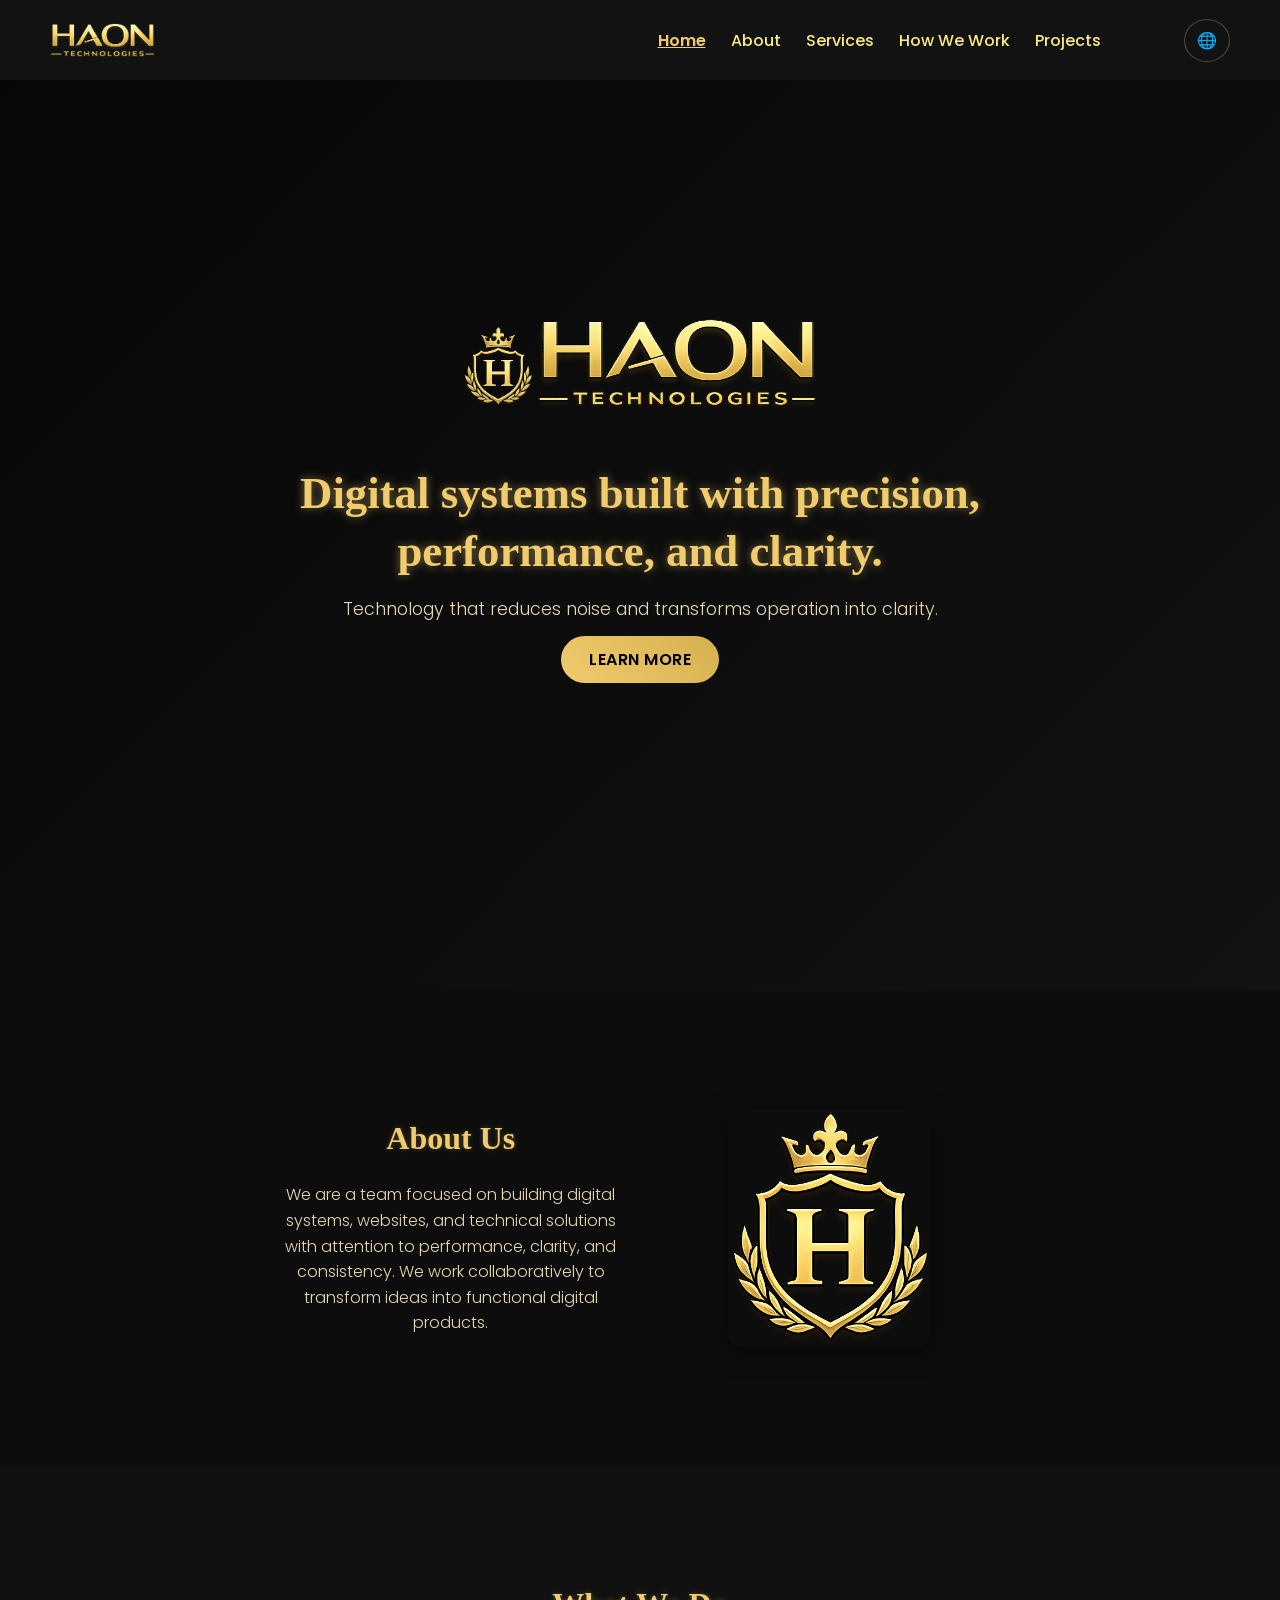
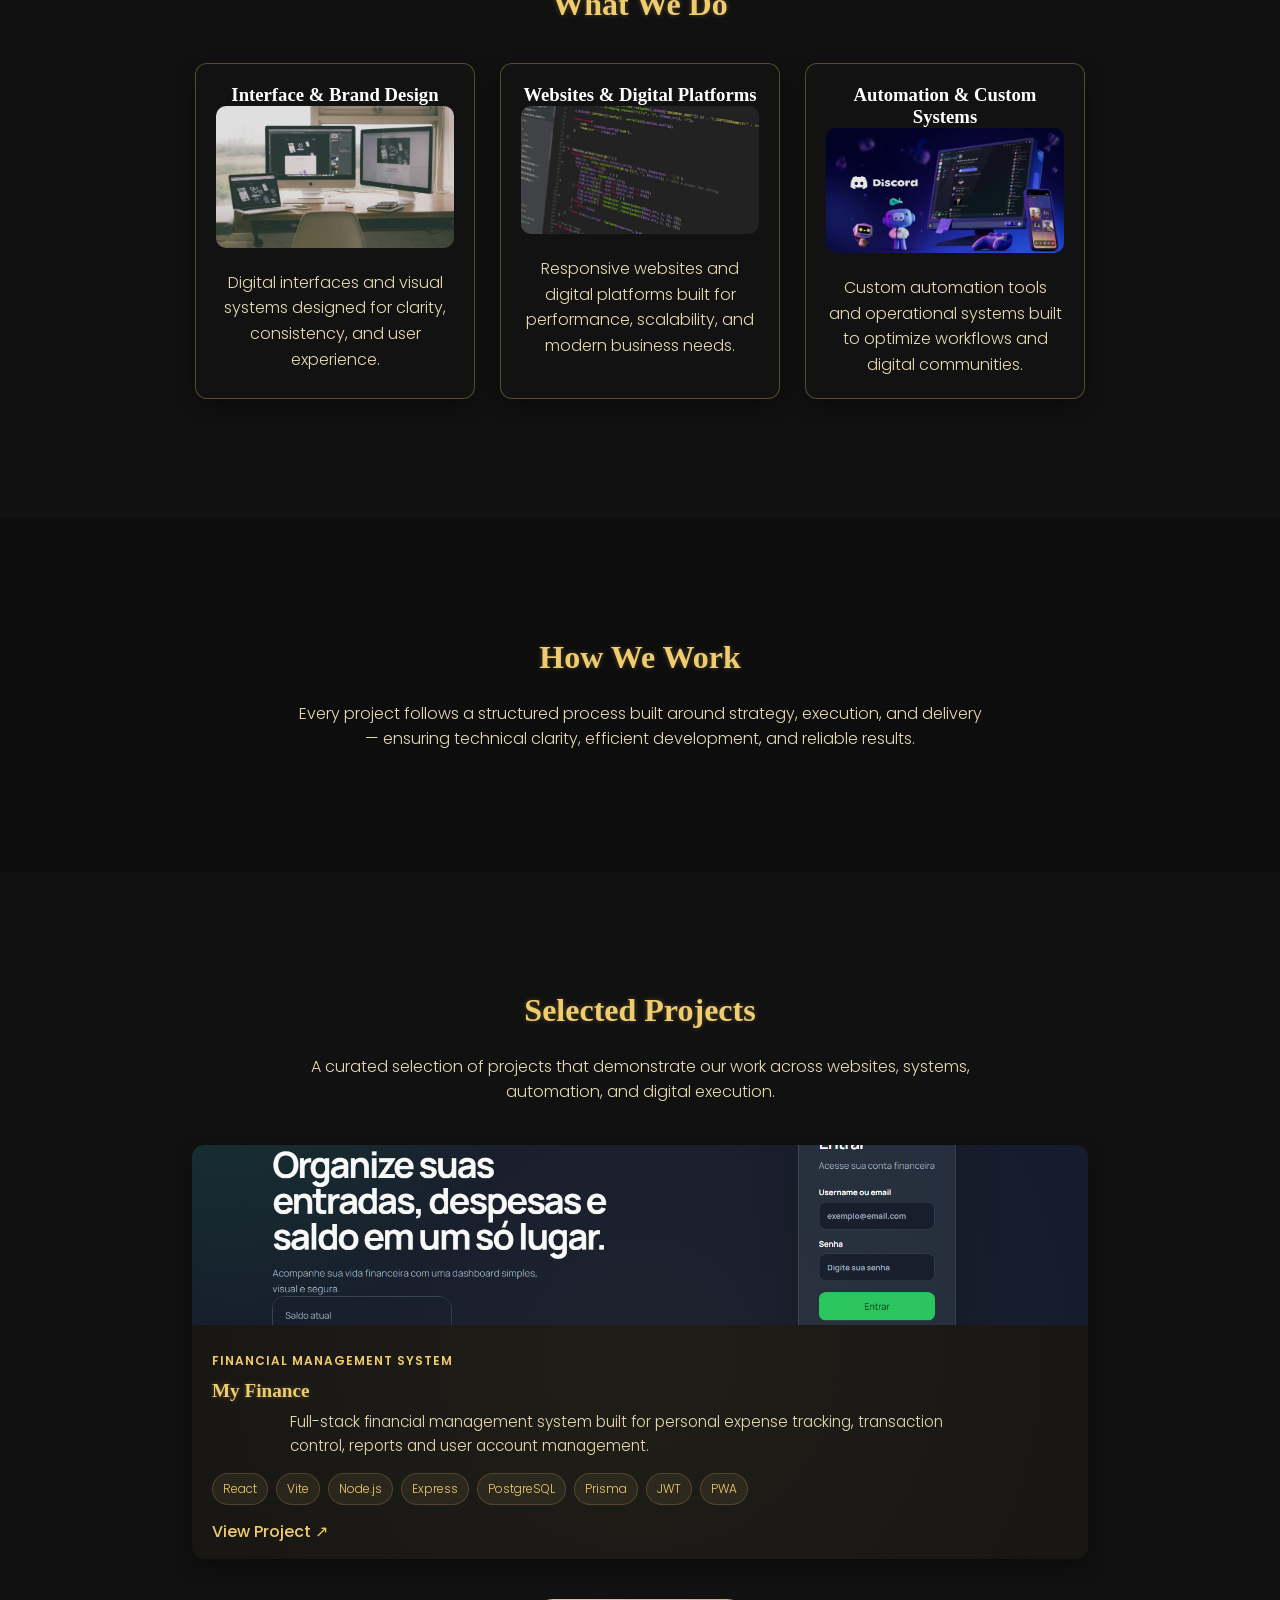
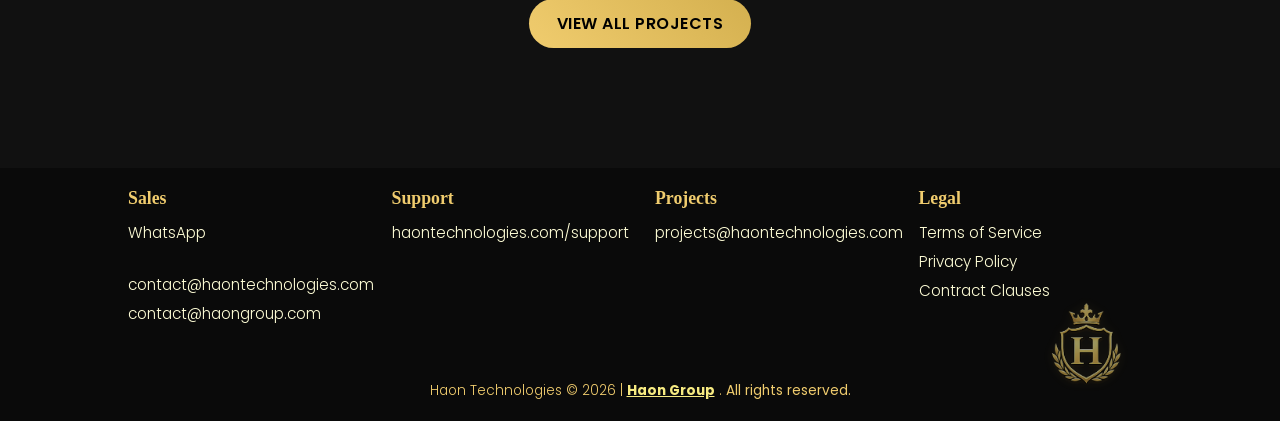
<file: index.html>
<!DOCTYPE html>
<html lang="en">

<head>
  <meta charset="UTF-8" />
  <meta name="viewport" content="width=device-width, initial-scale=1.0" />
  <title>Haon Technologies</title>

  <meta name="description"
    content="Haon Technologies: Innovative digital solutions, Digital Design, Web Development and Custom Projects." />

  <meta name="keywords"
    content="Haon Technologies, Digital Design, Web Development, Custom Projects, UI/UX, Websites, Innovation" />

  <meta name="author" content="Haon Technologies" />
  <link rel="icon" href="imgs/brasao.png" type="image/png" />

  <link rel="preconnect" href="https://fonts.googleapis.com">
  <link rel="preconnect" href="https://fonts.gstatic.com" crossorigin>
  <link href="https://fonts.googleapis.com/css2?family=Poppins:wght@300;400;600&display=swap" rel="stylesheet">

  <link rel="stylesheet" href="style.css" />

  <meta property="og:title" content="Haon Technologies" />
  <meta property="og:description" content="Innovative digital solutions in Digital Design and Web Development." />
  <meta property="og:image" content="preview.png" />
  <meta property="og:url" content="https://www.haontechnologies.com.br" />
  <meta property="og:type" content="website" />

</head>

<body>
  <header>
    <div class="logo">
      <img src="imgs/haontech.png" class="logo-img" alt="Haon Technologies">
    </div>

    <nav class="nav-links">
      <ul>
        <li><a class="active" href="#inicio" data-i18n="nav_home">Home</a></li>
        <li><a href="#sobre" data-i18n="nav_about">About</a></li>
        <li><a href="#servicos" data-i18n="nav_services">Services</a></li>
        <li><a href="#como" data-i18n="nav_how">How We Work</a></li>
        <li><a href="#projects" data-i18n="nav_portfolio">Projects</a></li>
      </ul>
    </nav>

    <!-- BOTÃO DE IDIOMA -->
    <div class="lang-dropdown">
      <button id="langBtn">🌐</button>

      <div class="lang-menu" id="langMenu">
        <div onclick="setLanguage('en')">
          <img src="imgs/us.png" alt="EN"> English
        </div>

        <div onclick="setLanguage('pt')">
          <img src="imgs/br.webp" alt="PT"> Português
        </div>

        <div onclick="setLanguage('kr')">
          <img src="imgs/kr.webp" alt="KR"> 한국어
        </div>

      </div>
    </div>

    <button class="menu-toggle">☰</button>
  </header>

  <!-- Hero -->
  <section id="inicio" class="hero">
    <div class="hero-content animate">
      <img class="img-logo1" src="imgs/brasao.png" alt="Haon Technologies Logo">
      <img class="img-logo" src="imgs/haontech.png" alt="Haon Technologies Logo">

      <h1 data-i18n="hero_title">
        Digital systems built with precision, performance, and clarity.
      </h1>

      <p data-i18n="hero_text">
        Haon Technologies builds websites, systems, and digital solutions
        designed to help businesses operate with more clarity, efficiency,
        and long-term reliability.
      </p>

      <a href="#sobre" class="btn" data-i18n="learn_more">Learn More</a>
    </div>
  </section>

  <!-- Sobre -->
  <section id="sobre" class="section">
    <div class="sobre-container">
      <div class="sobre-texto">
        <h2 data-i18n="about_title">About Us</h2>

        <p data-i18n="about_text">
          Haon Technologies develops digital systems, websites, and technical
          solutions built to improve business operations, strengthen digital
          presence, and support long-term growth.
        </p>
      </div>

      <div class="sobre-img">
        <img src="imgs/brasao.png" alt="Haon Technologies Team">
      </div>
    </div>
  </section>

  <!-- Serviços -->
  <section id="servicos" class="section">
    <h2 data-i18n="services_title">What We Do</h2>

    <div class="cards">

      <div class="card">
        <h3 data-i18n="service_design">Interface & Brand Design</h3>
        <img src="imgs/designer.jpg" alt="Interface and Brand Design">
        <p data-i18n="service_design_desc">
          Digital interfaces and visual systems designed for clarity, consistency, and user experience.
        </p>
      </div>

      <div class="card">
        <h3 data-i18n="service_web">Websites & Digital Platforms</h3>
        <img src="imgs/devweb.jpg" alt="Websites and Digital Platforms">
        <p data-i18n="service_web_desc">
          Responsive websites and digital platforms built for performance, scalability, and modern business needs.
        </p>
      </div>

      <div class="card">
        <h3 data-i18n="service_discord">Automation & Custom Systems</h3>
        <img src="imgs/discord.webp" alt="Automation and Custom Systems">
        <p data-i18n="service_discord_desc">
          Custom automation tools and operational systems built to optimize workflows and digital communities.
        </p>
      </div>

    </div>
  </section>

  <!-- Como -->
  <section id="como" class="section">
    <h2 data-i18n="how_title">How We Work</h2>

    <p data-i18n="how_text">
      Every project is built with technical and creative planning, focusing on performance and innovation.
    </p>
  </section>

  <!-- Portfolio -->
  <section id="projects" class="section">
    <h2 data-i18n="portfolio_title">Selected Projects</h2>

    <p data-i18n="portfolio_text">
      A curated selection of projects that demonstrate our work in web development,
      automation, and digital solutions.
    </p>

    <div class="featured-project"></div>

    <div class="portfolio-grid" id="portfolioGrid"></div>

    <a href="projects.html" class="btn portfolio-btn" data-i18n="view_full_portfolio">
      View Full Portfolio
    </a>
  </section>

  <!-- Footer -->
  <footer>
    <div class="footer-container">
      <div class="footer-section">
        <h3 data-i18n="sales_support">Sales</h3>
        <a href="https://wa.me/5599999999999" target="_blank">WhatsApp</a><br>
        <a href="mailto:contact@haontechnologies.com.br">contact@haontechnologies.com</a>
        <a href="mailto:contact@haongroup.com">contact@haongroup.com</a>
      </div>

      <div class="footer-section">
        <h3 data-i18n="technical_support">Support</h3>
        <a href="https://haontechnologies.com.br/suporte" target="_blank">haontechnologies.com/support</a>
      </div>

      <div class="footer-section">
        <h3 data-i18n="project_support">Projects</h3>
        <a href="mailto:projetos@haontechnologies.com">projects@haontechnologies.com</a>
      </div>

      <div class="footer-section">
        <h3 data-i18n="legal_title">Legal</h3>
        <a href="javascript:void(0)" id="termosLink" data-i18n="legal_terms">Terms of Service</a>
        <a href="javascript:void(0)" id="privacidadeLink" data-i18n="legal_privacy">Privacy Policy</a>
        <a href="javascript:void(0)" id="contratoLink" data-i18n="legal_contract">Contract Clauses</a>
      </div>
    </div>

    <p class="footer-bottom">
      Haon Technologies © 2026 |
      <span class="haongroup">
        <a href="https://haongroup.netlify.app" target="_blank" rel="noopener noreferrer">Haon Group</a>
      </span>. <span data-i18n="footer_rights">All rights reserved.</span>
      <img src="imgs/brasao.png" alt="Haon Group" class="footer-icon" id="haongroupimg">
    </p>
  </footer>

  <div id="modal" class="modal">
    <div class="modal-content">
      <span class="close">&times;</span>
      <div id="modalText"></div>
    </div>
  </div>

  <script src="script.js"></script>

</body>

</html>
</file>
<file: style.css>
/* ====== VARIÁVEIS DE TEMA REFINADAS ====== */
:root {
  --bg1: #0a0a0a;
  --bg2: #1a1a1a;
  --bg3: #0a0a0a;

  --text: #ffffff;
  --text-muted: #e6d9b3;
  --nav-text: #f7eb82;

  --accent: #f0cc6e;
  --accent-hover: #d4b04f;

  --section: #0d0d0d;
  --section-alt: #111111;
  --card: #121212;
  --border: rgba(240,204,110,0.3);

  --hero1: #0a0a0a;
  --hero2: #1a1a1a;

  --header-bg: rgba(20, 20, 20, 0.85);

  --footer-bg: #0a0a0a;
  --footer-text: #fff;
  --footer-link: #fffed7;
  --footer-muted: #f0cc6e;
  --footer-accent: #fff;

  --chip-bg: #ffffff;
}

/* ====== ESTILO BASE ====== */
* {
  margin: 0;
  padding: 0;
  box-sizing: border-box;
  font-family: 'Poppins', sans-serif;
  scroll-behavior: smooth;
  user-select: none;
}

body {
  background: 
  linear-gradient(180deg, var(--bg1), var(--bg2), var(--bg3)),
  url('imgs/noise.png') no-repeat center/cover;
  background-attachment: fixed;
}

/* ------------------------------
   TIPOGRAFIA PREMIUM
--------------------------------*/
h1, h2, h3 {
  font-family: 'Playfair Display', serif;
  font-weight: 600;
}

p, a, span, li {
  font-family: 'Poppins', sans-serif;
  font-weight: 300;
}

/* ------------------------------
   CABEÇALHO
--------------------------------*/
header {
  height: 80px;
  display: flex;
  align-items: center;
  justify-content: space-between;
  padding: 0 50px;
  background: var(--header-bg);
  backdrop-filter: blur(10px);
  position: fixed;
  top: 0;
  left: 0;
  width: 100%;
  z-index: 1000;
  transition: all 0.3s ease;
}

.logo {
  font-size: 1.4rem;
  font-weight: 600;
  color: var(--accent);
  cursor: default;
}

.nav-links ul {
  display: flex;
  gap: 25px;
  list-style: none;
}

.nav-links a {
  text-decoration: none;
  color: var(--nav-text);
  font-weight: 500;
  transition: color 0.3s, letter-spacing 0.3s;
}

header.scrolled nav a {
  color: var(--accent);
}

.nav-links a:hover {
  color: var(--accent);
  letter-spacing: 1px;
}

/* ------------------------------
   HERO (INÍCIO)
--------------------------------*/
.hero {
  height: 110vh;
  background: linear-gradient(135deg, var(--hero1), var(--hero2)), url('imgs/team.jpg') no-repeat center/cover;
  color: #fff;
  display: flex;
  justify-content: center;
  align-items: center;
  text-align: center;
  padding: 0 20px;
  position: relative;
}

.hero::after {
  content: "";
  position: absolute;
  inset: 0;
  background: rgba(0,0,0,0.3);
}

.hero-content {
  max-width: 700px;
  animation: fadeInUp 1.2s ease forwards;
  opacity: 0;
  position: relative;
  z-index: 1;
}

.hero h1 {
  font-size: 2.8rem;
  margin-bottom: 15px;
  line-height: 1.3;
  color: var(--accent);
  text-shadow: 0 0 10px rgba(240,204,110,0.5);
}

.hero p {
  font-size: 1.1rem;
  color: var(--text-muted);
  margin-bottom: 25px;
}

.btn {
  background: linear-gradient(45deg, #f0cc6e, #d4b04f);
  color: #000;
  padding: 12px 28px;
  border-radius: 30px;
  text-decoration: none;
  font-weight: 600;
  letter-spacing: 0.5px;
  text-transform: uppercase;
  transition: all 0.3s ease;
}

.btn:hover {
  background: linear-gradient(45deg, #d4b04f, #f0cc6e);
  transform: scale(1.08);
  box-shadow: 0 8px 20px rgba(240,204,110,0.5);
}

/* ------------------------------
   SEÇÕES GERAIS
--------------------------------*/
.section {
  padding: 120px 15%;
  text-align: center;
  background: var(--section);
  color: var(--text);
  animation: fadeIn 1s ease forwards;
  opacity: 0;
}

.section:nth-child(even) {
  background: var(--section-alt);
}

.section h2 {
  font-size: 2rem;
  margin-bottom: 25px;
  color: var(--accent);
  text-shadow: 0 0 5px rgba(240,204,110,0.3);
}

.section p {
  max-width: 700px;
  margin: 0 auto;
  font-weight: 300;
  color: var(--text-muted);
  line-height: 1.6;
}

/* ------------------------------
   CARDS DE SERVIÇOS
--------------------------------*/
.cards {
  display: flex;
  justify-content: center;
  flex-wrap: wrap;
  gap: 25px;
  margin-top: 40px;
}

.card {
  background: var(--card);
  border-radius: 12px;
  box-shadow: 0 8px 20px rgba(0,0,0,0.35);
  width: 280px;
  padding: 20px;
  transition: all 0.3s ease;
  animation: fadeInUp 1s ease forwards, float 4s ease-in-out infinite;
  border: 1px solid var(--border);
}

.card:hover {
  transform: translateY(-15px) scale(1.05);
  box-shadow: 0 10px 25px rgba(240,204,110,0.35);
}

.card img {
  width: 100%;
  border-radius: 10px;
  margin-bottom: 15px;
  opacity: 0.9; /* sutil para não brigar com o fundo preto */
  transition: transform 0.3s ease, opacity 0.3s ease;
}

.card:hover img {
  transform: scale(1.03);
  opacity: 1;
}

/* ------------------------------
   FORMULÁRIO
--------------------------------*/
.form {
  display: flex;
  flex-direction: column;
  max-width: 400px;
  margin: 0 auto;
  gap: 15px;
}

.form input,
.form textarea {
  padding: 12px 15px;
  border: 1px solid var(--border);
  border-radius: 8px;
  font-size: 1rem;
  resize: none;
  background: var(--card);
  color: var(--text);
  transition: all 0.3s ease;
}

.form input:focus,
.form textarea:focus {
  border-color: var(--accent);
  box-shadow: 0 0 10px rgba(240,204,110,0.3);
  outline: none;
}

.form button {
  background: linear-gradient(45deg, #f0cc6e, #d4b04f);
  color: #000;
  border: none;
  padding: 12px;
  border-radius: 8px;
  font-weight: 600;
  cursor: pointer;
  transition: all 0.3s ease;
}

.form button:hover {
  background: linear-gradient(45deg, #d4b04f, #f0cc6e);
  box-shadow: 0 6px 15px rgba(240,204,110,0.5);
}

/* ------------------------------
   ANIMAÇÕES
--------------------------------*/
@keyframes fadeIn {
  from { opacity: 0; transform: translateY(40px); }
  to { opacity: 1; transform: translateY(0); }
}

@keyframes fadeInUp {
  from { opacity: 0; transform: translateY(30px); }
  to { opacity: 1; transform: translateY(0); }
}

@keyframes float {
  0% { transform: translateY(0px); }
  50% { transform: translateY(-10px); }
  100% { transform: translateY(0px); }
}

/* ------------------------------
   RESPONSIVIDADE
--------------------------------*/
@media (max-width: 768px) {
  header { padding: 15px 25px; }
  nav ul { gap: 15px; }
  .section { padding: 80px 10%; }
  .cards { flex-direction: column; align-items: center; }
  .hero h1 { font-size: 2rem; }
}

/* ------------------------------
   CARD WHATSAPP FLUTUANTE
--------------------------------*/
.whatsapp-card {
  position: fixed;
  bottom: 20px;
  right: 20px;
  width: 60px;
  height: 60px;
  background: linear-gradient(45deg, #25D366, #1ebe5d);
  border-radius: 50%;
  display: flex;
  justify-content: center;
  align-items: center;
  box-shadow: 0 5px 15px rgba(240,204,110,0.2);
  z-index: 1001;
  transition: transform 0.3s, box-shadow 0.3s;
}

.whatsapp-card:hover {
  transform: translateY(-5px);
  box-shadow: 0 8px 20px rgba(240,204,110,0.35);
}

.whatsapp-card img {
  width: 32px;
  height: 32px;
}

/* ------------------------------
   LOGO
--------------------------------*/
.logo-img { max-height: 100%; width: 20%; display: block; cursor: pointer; }
.img-logo { max-height: 100%; width: 40%; margin-bottom: 50px; }
.img-logo1 { max-height: 100%; width: 10%; margin-bottom: 50px; }

/* ------------------------------
   FOOTER
--------------------------------*/
footer {
  background: var(--footer-bg);
  color: var(--footer-text);
  padding: 20px 10%;
  font-size: 0.95rem;
}

.footer-container {
  display: flex;
  flex-wrap: wrap;
  gap: 30px;
  justify-content: space-between;
  margin-bottom: 20px;
}

.footer-section {
  flex: 1 1 200px;
  min-width: 180px;
}

.footer-section h3 {
  color: var(--accent);
  margin-bottom: 12px;
}

.footer-section a {
  color: var(--footer-link);
  text-decoration: none;
  transition: color 0.3s;
}

.footer-section a:hover {
  color: var(--accent);
}

.footer-bottom {
  margin-top: 50px;
  text-align: center;
  font-size: 0.85rem;
  color: var(--footer-muted);
  position: relative; /* necessário para o posicionamento absoluto do ícone */
}

.footer-icon {
  position: absolute;
  right: 20px;
  bottom: 10px;
  width: 7%;    /* ajusta o tamanho conforme necessário */
  height: auto;
  transform: translate(-10px, -5px); /* ajusta distância do canto */
  opacity: 0.6;   /* leve transparência para ficar discreto */
  cursor: pointer;
  filter: drop-shadow(0 0 6px rgba(240,204,110,0.12));
}

.footer-bottom span {
  color: inherit;
  font-weight: normal;
  cursor: default;
  text-decoration: none;
}

.footer-bottom .haongroup a {
  color: #f7eb82;
  font-weight: bold;
  text-decoration: underline;
  cursor: pointer;
}

.haongroup a {
  color: #fff;
}

.haon-footer{
border-top:1px solid var(--accent);
}

.footer-section a {
  display: block;
  color: var(--footer-link);
  text-decoration: none;
  transition: color 0.3s;
  margin-bottom: 6px;
}

/* ------------------------------
   FILTROS & PORTFOLIO
--------------------------------*/
.filtros {
  margin: 30px 0;
  display: flex;
  justify-content: center;
  gap: 15px;
  flex-wrap: wrap;
}

.filtro {
  background: var(--chip-bg);
  border: none;
  padding: 10px 20px;
  border-radius: 30px;
  cursor: pointer;
  font-weight: 500;
  transition: all 0.3s ease;
}

.filtro:hover,
.filtro.ativo {
  background: linear-gradient(45deg, #f0cc6e, #d4b04f);
  color: #000;
}

.portfolio-grid {
  display: grid;
  grid-template-columns: repeat(auto-fit, minmax(280px, 1fr));
  gap: 25px;
  margin-top: 40px;
}

.projeto-card {
  background: var(--card);
  border-radius: 12px;
  overflow: hidden;
  box-shadow: 0 8px 20px rgba(0,0,0,0.35);
  transition: all 0.3s ease;
  animation: float 5s ease-in-out infinite;
}

.projeto-card:hover {
  transform: translateY(-10px);
  box-shadow: 0 10px 25px rgba(240,204,110,0.35);
}

.projeto-card img { width: 100%; height: 180px; object-fit: cover; }

.projeto-info { padding: 15px 20px; text-align: left; }

.projeto-info h3 {
  color: var(--accent);
  margin-bottom: 8px;
  font-size: 1.2rem;
  text-shadow: 0 0 5px rgba(240,204,110,0.3);
}

.projeto-info p {
  font-size: 0.95rem;
  color: var(--text-muted);
  margin-bottom: 10px;
}

.projeto-info a {
  text-decoration: none;
  color: var(--accent);
  font-weight: 500;
  transition: color 0.3s;
}

.projeto-info a:hover { color: var(--accent-hover); }

/* ------------------------------
   MODAL
--------------------------------*/
.modal {
  display: none;
  position: fixed;
  z-index: 9999;
  left: 0;
  top: 0;
  width: 100%;
  height: 100%;
  background: rgba(0,0,0,0.7);
  justify-content: center;
  align-items: center;
  padding: 20px;
}

.modal-content {
  background: var(--section);
  color: var(--text);
  border-radius: 8px;
  max-width: 700px;
  width: 100%;
  padding: 30px;
  box-shadow: 0 0 20px rgba(240,204,110,0.25);
  font-family: 'Poppins', sans-serif;
  line-height: 1.6;
  overflow-y: auto;
  max-height: 80vh;
}

.close {
  float: right;
  font-size: 24px;
  cursor: pointer;
  color: #555;
}

.close:hover {
  color: var(--accent-hover);
}

/* ------------------------------
   DARK MODE OVERRIDES
--------------------------------*/
body.dark nav a { color: var(--nav-text); }
body.dark .hero p { color: var(--text-muted); }
body.dark .projeto-card { box-shadow: 0 4px 15px rgba(0,0,0,0.45); }

/* ------------------------------
   BOTÃO TEMA
--------------------------------*/
.theme-toggle {
  position: fixed;
  bottom: 100px;
  right: 25px;
  width: 55px;
  height: 55px;
  border-radius: 50%;
  border: none;
  cursor: pointer;
  background: linear-gradient(135deg, var(--accent), var(--accent-hover));
  box-shadow: 0 0 20px rgba(240,204,110,0.35);
  display: flex;
  align-items: center;
  justify-content: center;
  font-size: 22px;
  color: white;
  z-index: 2000;
  transition: transform 0.3s ease, box-shadow 0.3s ease;
}

.theme-toggle:hover {
  transform: scale(1.1);
  box-shadow: 0 0 25px var(--accent-hover);
}

.projeto-card {
  position: relative;
  overflow: hidden;
}

.projeto-card::before {
  content: '';
  position: absolute;
  top: var(--y, 50%);
  left: var(--x, 50%);
  width: 200%;
  height: 200%;
  background: radial-gradient(circle at center, rgba(240, 203, 110, 0.063) 0%, transparent 80%);
  transform: translate(-50%, -50%);
  pointer-events: none;
  transition: top 0.2s, left 0.2s;
}

.sobre-container {
  display: flex;
  align-items: center;
  justify-content: space-between;
  gap: 40px;
  flex-wrap: wrap; /* permite quebrar em várias linhas no mobile */
  padding: 0 10%;  /* evita que toque nas bordas da tela */
}

.sobre-texto {
  flex: 1 1 300px; /* ocupa mínimo 300px, mas pode crescer */
  color: var(--text);
}

.sobre-img {
  flex: 1 1 300px; /* ocupa mínimo 300px, mas pode crescer */
  display: flex;
  justify-content: center;
}

.sobre-img img {
  max-width: 60%; /* nunca ultrapassa a largura do container */
  height: auto;
  border-radius: 12px;
  box-shadow: 0 5px 25px rgba(0,0,0,0.5);
}

.menu-toggle {
  display: none;
  font-size: 2rem;
  background: none;
  border: none;
  color: var(--accent);
  cursor: pointer;
}

.nav-links.mobile {
  position: fixed;
  top: 0;
  right: -100%;
  width: 250px;
  height: 100%;
  background: var(--bg2);
  flex-direction: column;
  align-items: flex-start;
  padding: 100px 20px;
  gap: 20px;
  transition: right 0.3s ease;
  z-index: 1500;
}
.nav-links.mobile ul {
  flex-direction: column;
  gap: 20px;
}
.nav-links.mobile a {
  font-size: 1.2rem;
}

/* Ativo (menu aberto) */
.nav-links.mobile.active {
  right: 0;
}

nav a.active {
  color: var(--accent);
  font-weight: 600;
  text-decoration: underline;
}

/* ------------------------------
   LANG DROPDOWN PREMIUM
--------------------------------*/
.lang-dropdown {
  position: relative;
}

#langBtn {
  background: transparent;
  border: 1px solid var(--border);
  color: var(--accent);
  padding: 8px 12px;
  border-radius: 50%;
  cursor: pointer;
  font-size: 1rem;
  transition: all 0.3s ease;
}

#langBtn:hover {
  border-color: var(--accent);
  box-shadow: 0 0 10px rgba(240,204,110,0.3);
}

/* menu */
.lang-menu {
  position: absolute;
  top: 120%;
  right: 0;
  background: var(--card);
  border: 1px solid var(--border);
  border-radius: 10px;
  overflow: hidden;
  min-width: 160px;
  display: none;
  box-shadow: 0 10px 25px rgba(0,0,0,0.4);
  backdrop-filter: blur(10px);
  z-index: 2000;
}

/* itens */
.lang-menu div {
  padding: 10px 15px;
  cursor: pointer;
  color: var(--text);
  transition: all 0.25s ease;
}

.lang-menu div:hover {
  background: linear-gradient(45deg, var(--accent), var(--accent-hover));
  color: #000;
}

.lang-menu img {
  width: 18px;
  margin-right: 8px;
  vertical-align: middle;
}

.project-type {
  display: inline-block;
  font-size: 0.75rem;
  font-weight: 600;
  color: var(--accent);
  text-transform: uppercase;
  letter-spacing: 1px;
  margin-bottom: 10px;
}

.project-tags {
  display: flex;
  flex-wrap: wrap;
  gap: 8px;
  margin: 14px 0;
}

.project-tags span {
  font-size: 0.75rem;
  padding: 6px 10px;
  border-radius: 20px;
  background: rgba(240,204,110,0.08);
  border: 1px solid rgba(240,204,110,0.18);
  color: var(--accent);
}

.portfolio-btn {
  display: inline-block;
  margin-top: 40px;
}

/* HEADER MOBILE */
@media (max-width: 768px) {
  header {
    flex-direction: row;
    justify-content: space-between;
    align-items: center;
    padding: 10px 20px;
    height: 60px;
    position: relative; /* importante para o menu absoluto */
  }

  .logo-img {
    content: url('imgs/brasao.png');
    width: 40px !important;
    height: auto;
    filter: drop-shadow(0 0 2px rgba(240, 204, 110, 0.35));
  }

  .menu-toggle {
    display: block;
    font-size: 2rem;
    background: none;
    border: none;
    color: var(--accent);
    cursor: pointer;
    z-index: 1010; /* acima do menu */
  }

  /* menu responsivo */
  .nav-links {
    position: absolute; /* não empurra o conteúdo */
    top: 100%; /* logo abaixo da header */
    left: 0;
    width: 100%; /* ocupa a largura da tela */
    background: var(--bg2);
    flex-direction: column;
    display: none; /* escondido por padrão */
    padding: 10px 0;
    z-index: 1000;
  }

  .nav-links.active {
    display: flex; /* mostra quando ativo */
  }

  .nav-links ul {
    flex-direction: column;
    gap: 15px;
    padding: 0 20px;
  }

  .nav-links a {
    font-size: 1.1rem;
    display: block;
    padding: 8px 0;
    text-align: left;
  }

    .hero {
    height: auto;
    min-height: 80vh; /* ocupa bastante tela sem cortar */
    padding: 60px 15px;
  }

  .hero h1 {
    font-size: 2rem;
  }

  .hero p {
    font-size: 1rem;
  }

  .sobre-container {
    flex-direction: column; /* empilha imagem e texto */
    gap: 20px; /* menos espaço entre eles */
    padding: 0 5%;
  }

  .sobre-text, .sobre-img {
    flex: 1 1 100%;
    text-align: center;
  }

  .sobre-img img {
    max-width: 90%; /* deixa margem lateral no mobile */
  }

  .footer-bottom {
    position: static; /* permite empilhar texto e imagem */
    display: flex;
    flex-direction: column;
    align-items: center;
    gap: 10px; /* espaço entre texto e imagem */
  }

  .footer-icon {
    position: static; /* remove o absolute */
    width: 130px; /* um pouco maior que no desktop */
    transform: none; /* remove o translate */
    opacity: 1; /* opcional, mais visível */
  }
}
</file>
